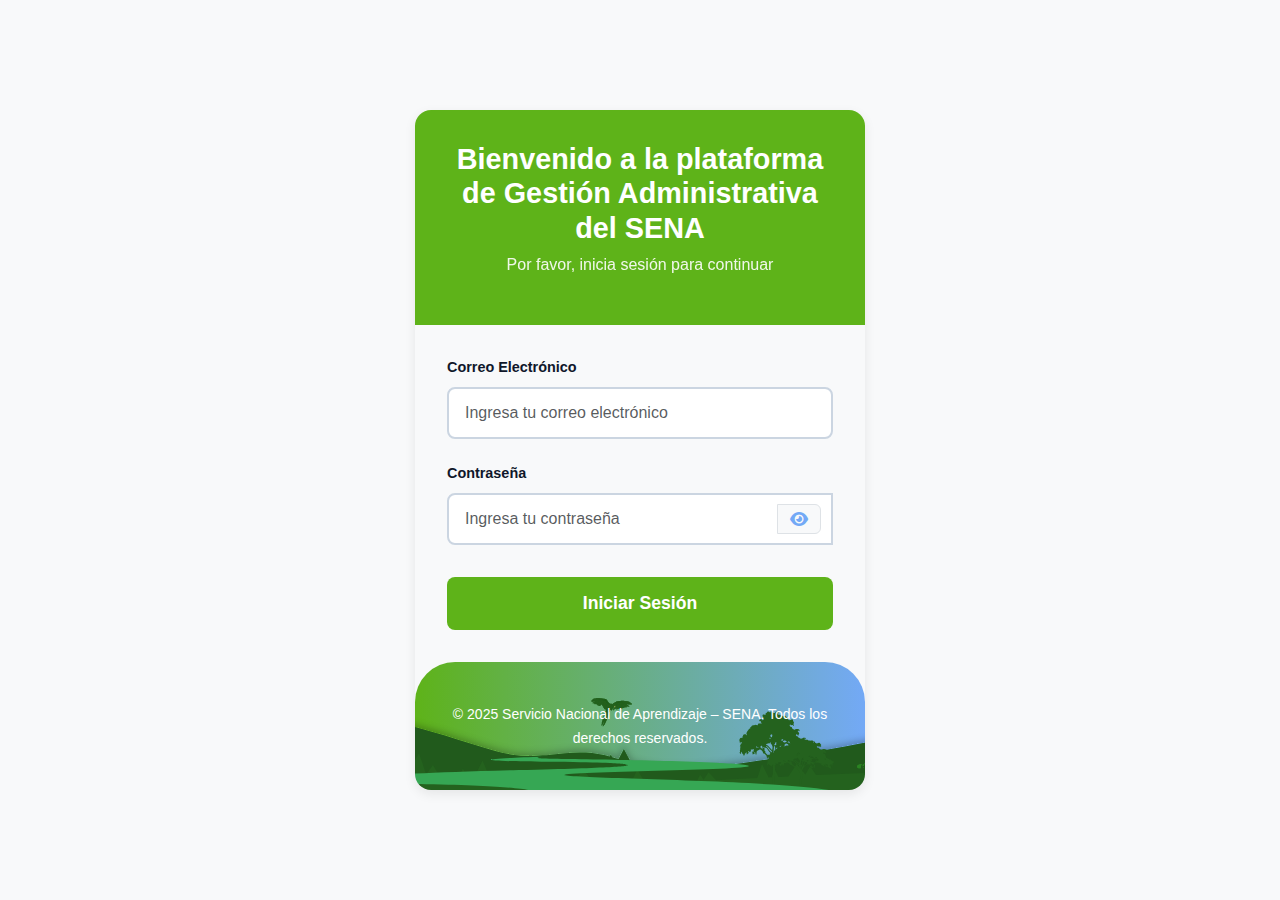
<file: index.html>
<!DOCTYPE html>
<html lang="es">
<head>
    <meta charset="UTF-8">
    <meta name="viewport" content="width=device-width, initial-scale=1.0">
    <!-- <link rel="icon" href="img/pistola.gif" type="image/gif"> -->
    <link rel="icon" href="img/sena-logo.svg" type="image/svg+xml">
    <title>Iniciar Sesión | SENA</title>
    <link href="https://cdn.jsdelivr.net/npm/bootstrap@5.3.2/dist/css/bootstrap.min.css" rel="stylesheet">
    <link rel="stylesheet" href="https://cdnjs.cloudflare.com/ajax/libs/font-awesome/6.4.0/css/all.min.css">
    <link rel="stylesheet" href="css/styles_login.css">
    <link rel="stylesheet" href="css/styles.css">
</head>
<body>
    <div class="login-container ">
        <div class="login-header">
            <h1>Bienvenido a la plataforma de Gestión Administrativa del SENA</h1>
            <p>Por favor, inicia sesión para continuar</p>
        </div>
        
        <div class="login-form">
            <form id="loginForm">
                <div class="form-group">
                    <label for="input_email" class="form-label">Correo Electrónico</label>
                    <input type="email" class="form-control" id="input_email" placeholder="Ingresa tu correo electrónico" required>
                    <div class="error-message" id="emailError">Por favor ingresa un correo válido</div>
                </div>
                
                <div class="form-group">
                    <label for="password" class="form-label">Contraseña</label>
                    <div class="input-group">
                        <input type="password" class="form-control" id="input_password" placeholder="Ingresa tu contraseña" required>
                        <span class="input-group-text" id="togglePassword">
                            <i class="fas fa-eye"></i>
                        </span>
                    </div>
                    <div class="error-message" id="passwordError">La contraseña debe tener al menos 6 caracteres</div>
                </div>
                
                <div id="alerta" class="alert alert-danger" role="alert" style="display: none"></div>

                
                <button type="submit" class="btn-login" id="boton_login">
                    <span id="buttonText">Iniciar Sesión</span>
                    <span id="buttonLoader" class="loader" style="display: none;"></span>
                </button>
                
                <div class="success-message" id="successMessage">¡Inicio de sesión exitoso!</div>
            </form>
            
        </div>
        
        <div class="footer-sena">
        
            <div class="footer-top container row py-4 mx-auto">
                <div class=" py-3 text-center">
                    <small>© 2025 Servicio Nacional de Aprendizaje – SENA. Todos los derechos reservados.</small>
                </div>



            </div>


        </div>
    </div>

  <script src="js/login.js"></script>







</body>
</html>
</file>
<file: css/styles_login.css>
:root {
        /* Colores principales (inspirados en SENA) */
        --sena-primary: hsl(93, 75%, 40%);   /* Verde institucional */
        --sena-secondary: #3d39b4; /* Azul oscuro casi negro */

        /* Acentos */
        --sena-accent: #ffffff;    /* Verde esmeralda moderno */
        --sena-highlight: #4f8920; /* Verde brillante para hover */

        /* Neutros */
        --neutral-900: #0f172a;    /* Texto principal */
        --neutral-700: #334155;    /* Subtítulos */
        --neutral-500: #73a9f6;    /* Texto secundario */
        --neutral-300: #cbd5e1;    /* Bordes / líneas */
        --neutral-100: #f8fafc;    /* Fondo suave */
        --white: #ffffff;          /* Blanco puro */

        /* Estado */
        --danger: #dc2626;         /* Error */
        --warning: #f59e0b;        /* Advertencia */
        --success: #16a34a;        /* Aprobado / correcto */

        /* Extras */
        --gradient-primary: linear-gradient(135deg, #16a34a, #059669);
        --shadow-soft: 0 4px 12px rgba(0, 0, 0, 0.08);
    }

    body {
        background-color: var(--neutral-100);
        font-family: 'Segoe UI', Tahoma, Geneva, Verdana, sans-serif;
        color: var(--neutral-900);
        min-height: 100vh;
        display: flex;
        align-items: center;
        justify-content: center;
        padding: 1rem;
        
    }

    .login-container {
        border-radius: 16px;
        box-shadow: var(--shadow-soft);
        overflow: hidden;
        width: 100%;
        max-width: 450px;
        animation: fadeInUp 0.6s ease-out;

    }

    .login-header {
        background: var(--sena-primary);
        padding: 2rem 1.5rem;
        text-align: center;
        position: relative;
    }

    .login-header h1 {
        color: var(--white);
        font-size: 1.8rem;
        font-weight: 700;
        margin-bottom: 0.5rem;
    }

    .login-header p {
        color: var(--sena-accent);
        font-size: 1rem;
        opacity: 0.9;
    }

    .login-form {
        padding: 2rem;
    }

    .form-group {
        margin-bottom: 1.5rem;
    }

    .form-label {
        font-weight: 600;
        color: var(--neutral-900);
        font-size: 0.9rem;
        margin-bottom: 0.5rem;
        display: block;
    }

    .form-control {
        border: 2px solid var(--neutral-300);
        border-radius: 8px;
        padding: 0.75rem 1rem;
        font-size: 1rem;
        transition: all 0.3s ease;
        background-color: var(--white);
    }

    .form-control:focus {
        border-color: var(--sena-primary);
        box-shadow: 0 0 0 3px rgba(147, 210, 61, 0.2);
        outline: none;
    }

    .form-control.error {
        border-color: var(--danger);
    }

    .form-control.success {
        border-color: var(--success);
    }

    .input-group {
        position: relative;
    }

    .input-group-text {
        position: absolute;
        right: 12px;
        top: 50%;
        transform: translateY(-50%);
        color: var(--neutral-500);
        cursor: pointer;
        transition: color 0.3s ease;
    }

    .input-group-text:hover {
        color: var(--sena-primary);
    }

    .btn-login {
        background: var(--sena-primary);
        border: none;
        border-radius: 8px;
        padding: 0.85rem;
        font-size: 1.1rem;
        font-weight: 600;
        color: var(--white);
        width: 100%;
        transition: all 0.3s ease;
        cursor: pointer;
        margin-top: 0.5rem;
    }

    .btn-login:hover {
        background: var(--sena-highlight);
        transform: translateY(-2px);
        box-shadow: 0 6px 16px rgba(147, 210, 61, 0.3);
    }

    .btn-login:active {
        transform: translateY(0);
    }

    .btn-login:disabled {
        opacity: 0.7;
        cursor: not-allowed;
        transform: none;
    }

    .login-footer {
        text-align: center;
        padding: 1rem 2rem;
        border-top: 1px solid var(--neutral-300);
        background-color: var(--neutral-100);
    }

    .login-footer a {
        color: var(--sena-primary);
        text-decoration: none;
        font-weight: 600;
        transition: color 0.3s ease;
    }

    .login-footer a:hover {
        color: var(--sena-highlight);
        text-decoration: underline;
    }
    .footer-sena {
        position: relative;
        /* Fondo múltiple: primero la imagen, luego el degradado */
        background-image: 
            url('img/FooterModoLight.svg'), 
            linear-gradient(90deg, var(--sena-primary), var(--neutral-500));
        background-size: cover, cover;          /* Tamaño de cada fondo */
        background-position: center, center;    /* Posición de cada fondo */
        background-repeat: no-repeat, no-repeat;/* Evita repetición de ambos */
        
        color: var(--sena-accent);
        overflow: hidden;
        border-top-left-radius: 40px;
        border-top-right-radius: 40px;
    }











    .error-message {
        color: var(--danger);
        font-size: 0.85rem;
        margin-top: 0.5rem;
        display: none;
    }

    .success-message {
        color: var(--success);
        font-size: 0.85rem;
        margin-top: 0.5rem;
        display: none;
    }

    .forgot-password {
        text-align: right;
        margin-bottom: 1.5rem;
    }

    .forgot-password a {
        color: var(--sena-secondary);
        text-decoration: none;
        font-size: 0.9rem;
        transition: color 0.3s ease;
    }

    .forgot-password a:hover {
        color: var(--sena-primary);
        text-decoration: underline;
    }

    .social-login {
        margin: 1.5rem 0;
        text-align: center;
    }

    .social-login p {
        color: var(--neutral-700);
        font-size: 0.9rem;
        margin-bottom: 1rem;
        position: relative;
    }

    .social-login p::before,
    .social-login p::after {
        content: "";
        display: inline-block;
        width: 30%;
        height: 1px;
        background-color: var(--neutral-300);
        position: absolute;
        top: 50%;
    }

    .social-login p::before {
        left: 0;
    }

    .social-login p::after {
        right: 0;
    }

    .social-icons {
        display: flex;
        justify-content: center;
        gap: 1rem;
    }

    .social-icon {
        width: 45px;
        height: 45px;
        border-radius: 50%;
        display: flex;
        align-items: center;
        justify-content: center;
        background-color: var(--neutral-100);
        color: var(--neutral-700);
        font-size: 1.2rem;
        transition: all 0.3s ease;
        border: 2px solid var(--neutral-300);
    }

    .social-icon:hover {
        background-color: var(--sena-primary);
        color: var(--white);
        transform: translateY(-3px);
        border-color: var(--sena-primary);
    }

    @keyframes fadeInUp {
        from {
            opacity: 0;
            transform: translateY(30px);
        }
        to {
            opacity: 1;
            transform: translateY(0);
        }
    }

    .loader {
        display: inline-block;
        width: 20px;
        height: 20px;
        border: 3px solid rgba(255,255,255,.3);
        border-radius: 50%;
        border-top-color: #fff;
        animation: spin 1s ease-in-out infinite;
        margin-right: 10px;
    }

    @keyframes spin {
        to { transform: rotate(360deg); }
    }

    @media (max-width: 576px) {
        .login-container {
            max-width: 100%;
            margin: 1rem;
        }
        
        .login-header {
            padding: 1.5rem 1rem;
        }
        
        .login-header h1 {
            font-size: 1.5rem;
        }
        
        .login-form {
            padding: 1.5rem;
        }
    }
</file>
<file: css/styles.css>
:root {
    /* Colores principales (inspirados en SENA) */
    --sena-primary: #5eb319;   /* Verde institucional */
    --sena-secondary: #3d39b4; /* Azul oscuro casi negro */

    /* Acentos */
    --sena-accent: #ffffff;    /* Verde esmeralda moderno */
    --sena-highlight: #4f8920; /* Verde brillante para hover */

    /* Neutros */
    --neutral-900: #0f172a;    /* Texto principal */
    --neutral-700: #334155;    /* Subtítulos */
    --neutral-500: #73a9f6;    /* Texto secundario */
    --neutral-300: #cbd5e1;    /* Bordes / líneas */
    --neutral-100: #f8fafc;    /* Fondo suave */
    --white: #ffffff;          /* Blanco puro */

    /* Estado */
    --danger: #dc2626;         /* Error */
    --warning: #f59e0b;        /* Advertencia */
    --success: #16a34a;        /* Aprobado / correcto */

    /* Extras */
    --gradient-primary: linear-gradient(135deg, #16a34a, #059669);
    --shadow-soft: 0 4px 12px rgba(0, 0, 0, 0.08);
}




/* ==== NAVBAR SENA MEJORADO ==== */
.navbar {
  background-image: linear-gradient(90deg, var(--sena-highlight), var(--neutral-500));
}
.sena-navbar {
  /* Fondo múltiple: primero la imagen, luego el degradado */
  background-image: 
    url('../img/vector.webp'), 
    linear-gradient(90deg, var(--sena-primary), var(--neutral-500));
  background-size: cover, cover;          /* Tamaño de cada fondo */
  background-position: center, center;    /* Posición de cada fondo */
  background-repeat: no-repeat, no-repeat;/* Evita repetición de ambos */
  margin: 0 0 5rem 0;
  box-shadow: 0 4px 8px #00000026;
  padding: 2rem 2rem;
}

.sena-logo {
  height: 36px;
}

.navbar-brand {
  color: var(--sena-accent) !important;
  font-size: 1.1rem;
  text-transform: uppercase;
  letter-spacing: 0.5px;
  margin: 0 4rem;
}

.navbar-nav .nav-link {
  position: relative;
  color: #ffffff;
  font-weight: 500;
  transition: color 0.3s ease;
}

.navbar-nav .nav-link i {
  margin-right: 6px;
  transition: transform 0.3s ease;
}

/* Barra inferior animada */
.navbar-nav .nav-link::after {
  content: "";
  position: absolute;
  left: 0;
  bottom: -4px;
  width: 0%;
  height: 3px;
  background-color: #f8fbff;
  border-radius: 2px;
  transition: width 0.3s ease-in-out;
}

.navbar-nav .nav-link:hover::after {
  width: 100%;
}

.navbar-nav .nav-link:hover {
  color: #007bff;
}

.navbar-nav .nav-link:hover i {
  transform: translateY(-2px) scale(1.1);
}


.navbar-nav .nav-link {
  
  margin: 0 0.3rem;
  padding: 0.6rem 1rem;
  border-radius: 0.5rem;
  transition: all 0.3s ease;
}

.navbar-nav .nav-link:hover,
.navbar-nav .nav-link.active {
  background: rgba(255,255,255,0.15);
  color: #ffffff !important;
}
.navbar {
  position: relative; /* Necesario para que absolute se refiera a este nav */
  min-height: 30px;   /* Ajusta según tu diseño */
}

#user,
.cerrarsec {
  color: #fff;              /* Texto blanco */
}

#user i,
.cerrarsec i {
  color: #fff;              /* Íconos también en blanco */
}
.botonesOpci {
  position: absolute;
  top: 80%;
  left: 6rem; /* misma separación que el logo GestionSena */
  transform: translateY(-50%);
  display: flex;
  align-items: center;
  gap: 1rem; /* espacio entre los elementos */
}

.logoApp {
  color: #fff;
  text-decoration: none;
  font-weight: bold;
  display: flex;
  align-items: center;
  gap: 0.5rem;
}

.logoApp img {
  height: 32px;
  width: auto;
}

.sena-btn-outline {
  color: white;
  border: 1px solid var(--sena-accent);
}
.sena-btn-outline:hover {
  background: var(--sena-accent);
  color: var(--sena-blue-900);
  border-color: var(--sena-accent);
}
/* ==== FIN NAVBAR SENA MEJORADO ==== */



html, body {
  height: 100%;
  overscroll-behavior: none;

}
body {
  margin: 0;
  padding: 0;
  background-color: #f8f9fa;
  font-family: 'Segoe UI', Tahoma, Geneva, Verdana, sans-serif;
}
#protegido {
  min-height: 100vh;
  display: flex;
  flex-direction: column;
}
.main-content {
  flex: 1 0 auto;
}
.footer-sena {
  flex-shrink: 0;
  transition: transform 0.35s ease, opacity 0.35s ease;
}
.header-gradient {
    background: linear-gradient(135deg, #2aae06, #2aae06);
    color: white;
}
.card-hover:hover {
    transform: translateY(-5px);
    box-shadow: 0 10px 20px rgba(0,0,0,0.1);
}
.progress-container {
    height: 25px;
    border-radius: 10px;
    background-color: #e9ecef;
}
.file-row {
    transition: all 0.3s ease;
}
.file-row:hover {
    background-color: #f8f9fa;
    transform: translateX(5px);
}
.benefit-icon {
    width: 50px;
    height: 50px;
    border-radius: 50%;
    display: flex;
    align-items: center;
    justify-content: center;
    margin: 0 auto 15px;
    font-size: 24px;
}
.search-box {
    border-radius: 50px;
    padding: 10px 20px;
}
.download-btn {
    transition: all 0.3s ease;
}
.download-btn:hover {
    transform: scale(1.05);
}
.table-responsive {
    border-radius: 10px;
    overflow: hidden;
}
.badge-version {
    font-size: 0.75rem;
    padding: 0.35em 0.6em;
}

/* ==== TABLAS RESPONSIVE ==== */
.table-scroll {
    max-height: 600px;
    overflow-y: auto;
    overflow-x: auto;
    border: 1px solid #dee2e6;
    border-radius: 0.375rem;
}

.table-scroll::-webkit-scrollbar {
    width: 8px;
    height: 8px;
}

.table-scroll::-webkit-scrollbar-track {
    background: #f1f1f1;
    border-radius: 4px;
}

.table-scroll::-webkit-scrollbar-thumb {
    background: #888;
    border-radius: 4px;
}

.table-scroll::-webkit-scrollbar-thumb:hover {
    background: #555;
}

/* Asegurar que las tablas tengan ancho mínimo */
.table-scroll table {
    min-width: 1200px;
}

/* ==== INDICADORES DE TIPO DE ARCHIVO ==== */
.badge-original {
    background-color: #28a745 !important;
    color: white;
}

.badge-modified {
    background-color: #fd7e14 !important;
    color: white;
}

/* ==== BOTÓN DE ELIMINAR ==== */
.btn-delete {
    background-color: #dc3545;
    border-color: #dc3545;
    color: white;
}

.btn-delete:hover {
    background-color: #c82333;
    border-color: #bd2130;
    color: white;
}

/* ==== MODAL DE CONFIRMACIÓN ==== */
.delete-warning {
    border-left: 4px solid #dc3545;
    background-color: #f8d7da;
}

/* ==== MEJORAS PARA ICONOS EN TABLAS ==== */
.table td .btn-group .btn {
    margin: 0 2px;
}

.table td .btn-group .btn i {
    font-size: 0.9rem;
}

/* ==== RESPONSIVE PARA TABLAS ==== */
@media (max-width: 768px) {
    .table-scroll {
        max-height: 400px;
    }
    
    .table-scroll table {
        min-width: 800px;
    }
}


        
/* ==== FOOTER ==== */
.footer-sena {
  position: relative;
  /* Fondo múltiple: primero la imagen, luego el degradado */
  background-image: 
    url('../img/FooterModoLight.svg'), 
    linear-gradient(90deg, var(--sena-primary), var(--neutral-500));
  background-size: cover, cover;          /* Tamaño de cada fondo */
  background-position: center, center;    /* Posición de cada fondo */
  background-repeat: no-repeat, no-repeat;/* Evita repetición de ambos */
  
  color: var(--sena-accent);
  overflow: hidden;
  border-top-left-radius: 40px;
  border-top-right-radius: 40px;
}

.footer-top {
  position: relative;
  z-index: 1;
  max-width: 1200px;
}

.footer-logo {
  max-width: 150px;
}

.footer-title {
  font-weight: 600;
  color: #fff;
  margin-bottom: 0.75rem;
}

.footer-links a {
  color: rgba(255, 255, 255, 0.85);
  text-decoration: none;
}

.footer-links a:hover {
  color: #fff;
  text-decoration: underline;
}

.contact-info li {
  margin-bottom: 0.5rem;
  display: flex;
  align-items: center;
}

.social-links a {
  font-size: 1.4rem;
  color: var(--sena-accent);
  margin-right: 10px;
  transition: color 0.3s ease;
}

.social-links a:hover {
  color: #fff;
}

.footer-bottom {
  background: rgba(0,0,0,0.15);
  color: #f5f9ff;
  z-index: 1;
  position: relative;
}
/* ==== FIN FOOTER ==== */
</file>
